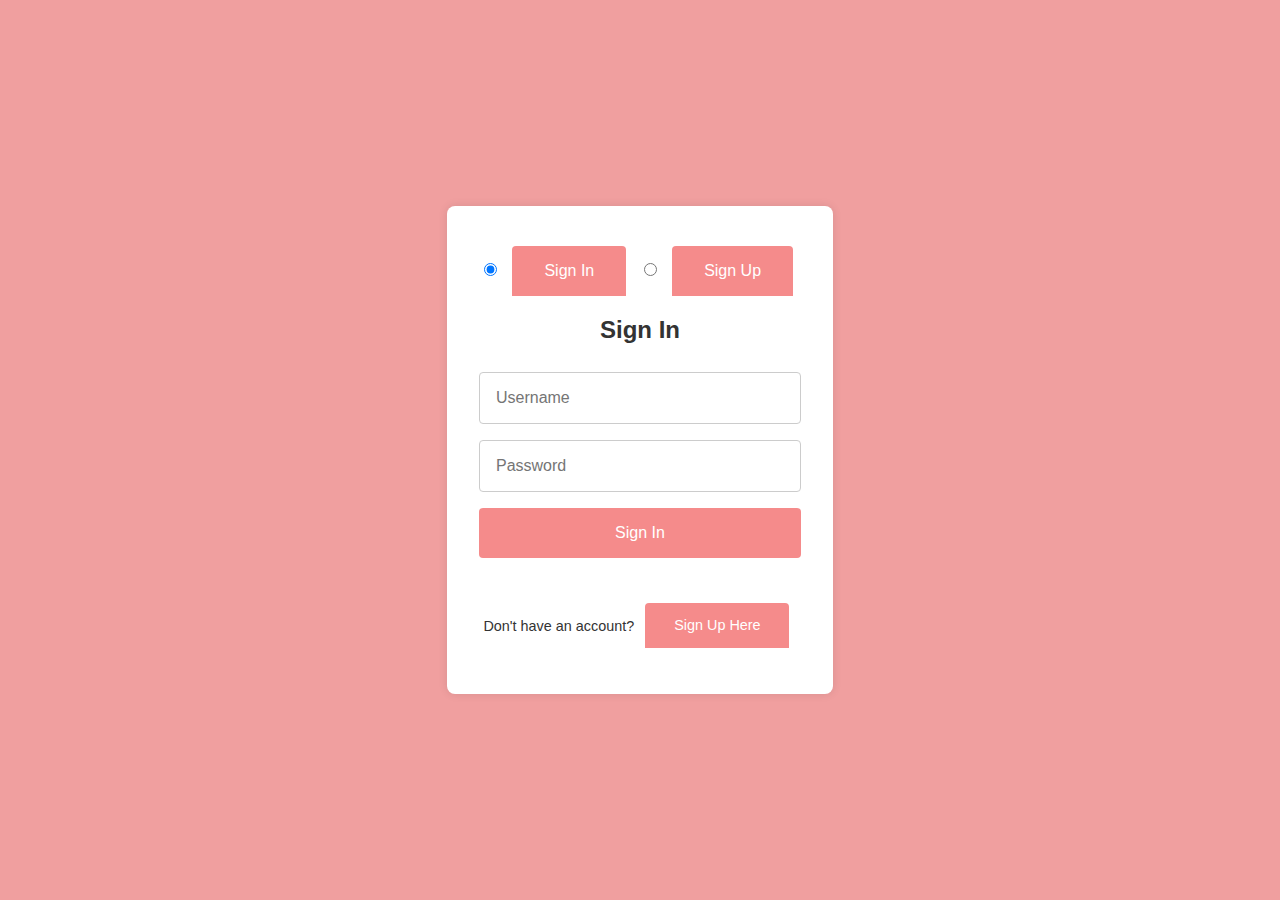
<file: html-structure/login.html>
<!DOCTYPE html>
<html lang="en" class="form-html">
<head>
    <meta charset="UTF-8">
    <meta name="viewport" content="width=device-width, initial-scale=1.0">
    <title>Sign Up / Sign In</title>
    <link rel="stylesheet" href="./css/style.css">
</head>
<body class="form-body">
    <div class="form-container">
        <!-- Signin/Signup Toggle -->
        <input type="radio" id="signin-tab" name="tab" checked>
        <label class="form-label" for="signin-tab">Sign In</label>
        
        <input type="radio" id="signup-tab" name="tab">
        <label class="form-label" for="signup-tab">Sign Up</label>

        <!-- Signin Form -->
        <div class="form signin-form">
            <h2>Sign In</h2>
            <form action="#" method="POST">
                <input type="text" name="username" placeholder="Username" required>
                <input type="password" name="password" placeholder="Password" required>
                <button type="submit">Sign In</button>
            </form>
            <p class="form-text">Don't have an account? <label class="form-label" for="signup-tab">Sign Up Here</label></p>
        </div>

        <!-- Signup Form -->
        <div class="form signup-form">
            <h2>Sign Up</h2>
            <form action="#" method="POST">
                <input type="text" name="fullname" placeholder="Full Name" required>
                <input type="email" name="email" placeholder="Email Address" required>
                <input type="password" name="password" placeholder="Password" required>
                <button type="submit">Sign Up</button>
            </form>
            <p class="form-text">Already have an account? <label class="form-label" for="signin-tab">Sign In Here</label></p>
        </div>
    </div>
</body>
</html>
</file>
<file: html-structure/css/style.css>
/* General Styles */
body, html {
    margin: 0;
    padding: 0;
    font-family: 'Helvetica Neue', Arial, sans-serif;
    background-color: #f4f4f4;
    color: #333;
  }
  
  .container {
    width: 90%;
    max-width: 1200px;
    margin: 0 auto;
    padding: 0 1em; /* Added padding for better mobile experience */
  }
  
  h1, h2, h3, p {
    margin: 0;
    padding: 0.5em 0;
  }
  
  /* Header Styles */
  .navbar {
    background-color: #000000;
    color: #fff;
    padding: 1em;
    display: flex;
    justify-content: space-between;
    align-items: center;
  }
  
  .logo {
    height: 50px;
  }
  
  .logo-container {
    margin-right: auto;
    padding-left: 1em;
  }
  
  .nav-links {
    list-style: none;
    display: flex;
    margin: 0;
    padding-right: 1em;
  }
  
  .nav-links li {
    margin-left: 1.5em;
  }
  
  .nav-links a {
    color: #fff;
    text-decoration: none;
    padding: 0.5em;
    transition: color 0.3s ease;
  }
  
  .nav-links a:hover {
    color: #f82448;
  }

/* shop now Section Styles */
.section-shop-now {
    background-color: #f09f9f;
    color: #fff;
    padding: 4em 0;
    text-align: center;
  }
  
  .section-shop-now h2 {
    font-size: 2.5em;
    margin-bottom: 0.5em;
  }
  
  .section-shop-now p {
    font-size: 1.2em;
    margin-bottom: 1.5em;
  }
  
  .cta-button {
    padding: 0.75em 1.5em;
    font-size: 1em;
    background-color: #333;
    color: #fff;
    border: none;
    cursor: pointer;
    transition: background-color 0.3s ease;
  }
  
  .cta-button:hover {
    background-color: #f82448;
  }
  
  /* Categories Section Styles */
  .section-categories {
    padding: 4em 0;
    text-align: center;
  }
  
  .categories h2 {
    font-size: 2em;
    margin-bottom: 1em;
  }
  
  .grid {
    display: grid;
    grid-template-columns: repeat(4, 1fr);
    gap: 1.5em;
  }
  
  .category {
    background-color: #fff;
    padding: 1em;
    border-radius: 8px;
    box-shadow: 0 4px 8px rgba(0,0,0,0.1);
    text-align: center;
    font-size: 0.9em;
  }
  
  .category img {
    width: 100%;
    height: auto;
    border-radius: 8px;
    margin-top: 1em;
  }
  
  .category h3 {
    font-size: 1em;
    margin: 0;
  }
  
  /* Featured Products Section Styles */
  .section-featured-products {
    padding: 4em 0;
    text-align: center;
  }
  
  .featured-products h2 {
    font-size: 2em;
    margin-bottom: 1em;
  }
  
  .grid {
    display: grid;
    grid-template-columns: repeat(auto-fit, minmax(200px, 1fr)); /* Adjusted grid layout for responsiveness */
    gap: 1.5em;
  }
  
  .product {
    background-color: #fff;
    padding: 0.75em;
    border-radius: 8px;
    box-shadow: 0 4px 8px rgba(0,0,0,0.1);
    text-align: center;
    font-size: 0.9em;
  }
  
  .product img {
    width: 100%;
    height: auto;
    border-radius: 8px 8px 0 0;
  }
  
  .product h3 {
    font-size: 1em;
    margin: 0.5em 0;
  }
  
  .product p {
    font-size: 0.9em;
    color: #f82448;
  }
  
  /* Testimonials Section Styles */
  .section-testimonials {
    background-color: #f09f9f;
    color: #fff;
    padding: 4em 0;
    text-align: center;
  }
  
  .section-testimonials h2 {
    font-size: 2em;
    margin-bottom: 1em;
  }
  
  .testimonial {
    background-color: #444;
    padding: 2em;
    border-radius: 8px;
    box-shadow: 0 4px 8px rgba(0,0,0,0.1);
    font-size: 0.9em;
  }
  

  

  footer{
    background-color: black;
    color: white;
    text-align: center;
    padding: 1rem;
<<<<<<< HEAD
=======
}
/* Product Features Comparison Table Styles */
.product-features {
  padding: 4em 0; /* Top and bottom padding */
  background-color: #f9f9f9; /* Light gray background */
  text-align: center; /* Center-align content */
}

.product-features h2 {
  font-size: 2em; /* Heading font size */
  margin-bottom: 1em; /* Space below heading */
  color: #333; /* Heading color */
}

.comparison-table {
  width: 100%; /* Full width of its container */
  margin-top: 2em; /* Space above the table */
  border-collapse: collapse; /* Collapse table borders */
  border: 2px solid #f09f9f; /* color border around the table */
}

.comparison-table th,
.comparison-table td {
  padding: 1em; /* Padding inside table cells */
  border: 1px solid #dddddd; /* Border color for table cells */
}

.comparison-table th {
  background-color: #f09f9f; /* color background for table header */
  color: #fff; /* White text color */
  font-weight: bold; /* Bold text for header */
}

.comparison-table td {
  text-align: center; /* Center-align text in table cells */
}

.comparison-table tbody tr:last-child td {
  border-bottom: none; /* Remove bottom border for last row */
}


/* 

Annimations

*/


/* Categories Section Styles */

/* Styling the container for the categories */
.categories {
  padding: 4em 0; /* Padding around the entire section */
  text-align: center; /* Center-aligning text within the section */
}

/* Styling for the heading within the categories section */
.categories h2 {
  font-size: 2em; /* Font size for the heading */
  margin-bottom: 1em; /* Bottom margin to separate from other elements */
}

/* Grid layout for the categories */
.grid {
  display: grid; /* Using CSS grid for layout */
  grid-template-columns: repeat(4, 1fr); /* Four equal columns */
  gap: 1.5em; /* Gap between grid items */
}

/* Styling for each category item */
.category {
  background-color: #fff; /* Background color */
  padding: 1em; /* Padding around each category item */
  border-radius: 8px; /* Rounded corners */
  box-shadow: 0 4px 8px rgba(0,0,0,0.1); /* Box shadow for depth */
  text-align: center; /* Center-aligning text and image */
  font-size: 0.9em; /* Font size for text */
  transition: transform 0.3s ease-in-out; /* Smooth scale transition on hover */
  overflow: hidden; /* Prevent overflow issues */
}

/* Styling for the category image */
.category img {
  width: 100%; /* Full width */
  height: auto; /* Maintain aspect ratio */
  border-radius: 8px; /* Rounded corners for the image */
  margin-top: 1em; /* Top margin */
  animation: fadeIn 1s ease-out forwards; /* Fade-in animation */
}

/* Styling for the category title */
.category h3 {
  font-size: 1em; /* Font size for the title */
  margin: 0; /* Margin reset */
}

/* Hover effect on category items */
.category:hover {
  transform: scale(1.05); /* Scale up effect on hover */
}

/* Featured Products Section Styles */

/* Styling the container for featured products */
.featured-products {
  padding: 4em 0; /* Padding around the entire section */
  text-align: center; /* Center-aligning text within the section */
}

/* Styling for the heading within the featured products section */
.featured-products h2 {
  font-size: 2em; /* Font size for the heading */
  margin-bottom: 1em; /* Bottom margin to separate from other elements */
}

/* Grid layout for featured products */
.featured-products .grid {
  display: grid; /* Using CSS grid for layout */
  grid-template-columns: repeat(auto-fit, minmax(200px, 1fr)); /* Flexible columns */
  gap: 1.5em; /* Gap between grid items */
}

/* Styling for each product item */
.product {
  background-color: #fff; /* Background color */
  padding: 0.75em; /* Padding around each product item */
  border-radius: 8px; /* Rounded corners */
  box-shadow: 0 4px 8px rgba(0,0,0,0.1); /* Box shadow for depth */
  text-align: center; /* Center-aligning text and image */
  font-size: 0.9em; /* Font size for text */
  transition: transform 0.3s ease-in-out; /* Smooth scale transition on hover */
  overflow: hidden; /* Prevent overflow issues */
}

/* Styling for the product image */
.product img {
  width: 100%; /* Full width */
  height: auto; /* Maintain aspect ratio */
  border-radius: 8px 8px 0 0; /* Rounded corners for the top of the image */
  animation: fadeIn 1s ease-out forwards; /* Fade-in animation */
}

/* Styling for the product title */
.product h3 {
  font-size: 1em; /* Font size for the title */
  margin: 0.5em 0; /* Margin for spacing */
}

/* Styling for the product price */
.product p {
  font-size: 0.9em; /* Font size for the price */
  color: #f09f9f; /* Text color for the price */
}

/* Hover effect on product items */
.product:hover {
  transform: scale(1.05); /* Scale up effect on hover */
}

/* Keyframes for Fade-in Animation */
@keyframes fadeIn {
  from {
      opacity: 0; /* Start with 0 opacity */
      transform: translateY(50px); /* Start position slightly below */
  }
  to {
      opacity: 1; /* End with full opacity */
      transform: translateY(0); /* End position */
  }
}

.hero {
  position: relative;
}

/* Apply flash animation to heading and paragraph */
.hero h2, .hero p:first-of-type {
  animation: flash 2s forwards;
}

/* Updated CSS for Z-index positioning */
.offer-text {
  position: absolute;
  bottom: 2px; /* Adjust spacing from the bottom */
  left: 50%;
  transform: translateX(-50%);
  font-size: 0.65em !important; /* Reduced font size */
  color: white;
  background-color: rgba(0, 0, 0, 0.3); 
  padding: 4px 8px; /* Adjusted padding */
  border-radius: 5px; /* Rounded corners */
  animation: flash1 2s ease-in-out infinite; /* Flashing animation */
  z-index: 3;
  }

  @keyframes flash1 {
    0% {
        opacity: 0;
    }
    50% {
        opacity: 1;
    }
    100% {
        opacity: 0;
    }
}

  @keyframes flash {
      0% {
          opacity: 0;
      }
      100% {
          opacity: 1;
      }
  }


.product { overflow: hidden; } 
.category { overflow: hidden; }

/* Adjusting grid columns for tablets */
@media (max-width: 768px) {
  .grid {
      grid-template-columns: repeat(2, 1fr);
  }
}

/* Adjusting grid columns for mobile devices */
@media (max-width: 480px) {
  .grid {
      grid-template-columns: 1fr;
  }
}


/* Signin and Signup Forms */
.form {
  display: none; /* Hide both forms initially */
}

.form-body, .form-html {
  margin: 0;
  padding: 0;
  font-family: 'Helvetica Neue', Arial, sans-serif;
  background-color: #f09f9f;
  display: flex;
  justify-content: center;
  align-items: center;
  height: 100vh;
}

/* Show active form when radio button is checked */
#signin-tab:checked ~ .signin-form,
#signup-tab:checked ~ .signup-form {
  display: block; /* Display the selected form */
}

/* Form Styles */
form {
  margin-top: 1em;
  display: flex;
  flex-direction: column;
  align-items: center;
}

input[type="text"], input[type="password"], input[type="email"] {
  width: 100%;
  padding: 1em;
  margin-bottom: 1em;
  border: 1px solid #ccc;
  border-radius: 4px;
  font-size: 1em;
  box-sizing: border-box;
}

/* Styles for text, password, and email inputs */
input[type="text"], input[type="password"], input[type="email"] {
  width: 100%;
  padding: 1em;
  margin-bottom: 1em;
  border: 1px solid #ccc;
  border-radius: 4px;
  font-size: 1em;
  box-sizing: border-box;
}

/* Styles for submit buttons */
button[type="submit"] {
  width: 100%;
  padding: 1em;
  margin-bottom: 1em;
  border: none;
  border-radius: 4px;
  font-size: 1em;
  background-color: #f58b8b;
  color: #fff;
  cursor: pointer;
  transition: background-color 0.3s ease;
}

button[type="submit"]:hover {
  background-color: #f82448;
}

/* Styles for labels within the forms */
.form-label {
  cursor: pointer;
  padding: 1em 2em;
  background-color: #f58b8b;
  display: inline-block;
  margin: 0.5em;
  border-radius: 4px 4px 0 0;
  transition: background-color 0.3s ease;
  color: #fff; /* Color for switch links */
}

.form-label:hover {
  background-color: #f82448; /* Color for switch links */
  cursor: pointer;
}

/* Styles for paragraphs within the forms */
.form-text {
  font-size: 0.9em;
  margin-top: 1em;
}

.form-text label:hover {
  text-decoration: underline; /* Underline effect for switch links */
}

.form-container {
  width: 100%;
  max-width: 400px;
  text-align: center;
  background-color: #fff; /* Background color for the container */
  border-radius: 8px; /* Rounded corners for the container */
  box-shadow: 0 0 10px rgba(0, 0, 0, 0.1); /* Shadow effect for the container */
  padding: 2em; /* Padding inside the container */
}

/* 


CSS for Responsiveness


*/

/* Responsive adjustments for Navbar/ Header */
/* Media Queries for Responsive Design */
@media (max-width: 776px) {
  .navbar {
      flex-wrap: wrap;
      padding: 0.5em;
      justify-content: center; /* Center content horizontally */
      text-align: center; /* Center text items */
  }

  .logo-container {
      margin: 0; /* Remove margin */
      padding: 0.5em; /* Adjust padding */
      text-align: center; /* Center text items */
  }

  .nav-links {
      display: flex;
      flex-wrap: wrap;
      justify-content: center; /* Center content horizontally */
      align-items: center; /* Center content vertically */
      padding: 0; /* Remove padding */
      margin-top: 1em;
  }

  .nav-links li {
      margin: 0.5em;
  }

  .nav-links a {
      padding: 0.5em;
  }
}

/* Media Queries for Responsive Design */
@media (max-width: 980px) and (min-width: 769px) {
  .grid {
      grid-template-columns: repeat(4, 1fr); /* Display 4 cards per row for screens between 769px and 980px */
  }
}

@media (max-width: 768px) and (min-width: 481px) {
  .grid {
      grid-template-columns: repeat(2, 1fr); /* Display 2 cards per row for screens between 481px and 768px */
  }
}

@media (max-width: 480px) {
  .grid {
      grid-template-columns: 1fr; /* Display 1 card per row for screens below 480px */
  }
>>>>>>> main
}
</file>
